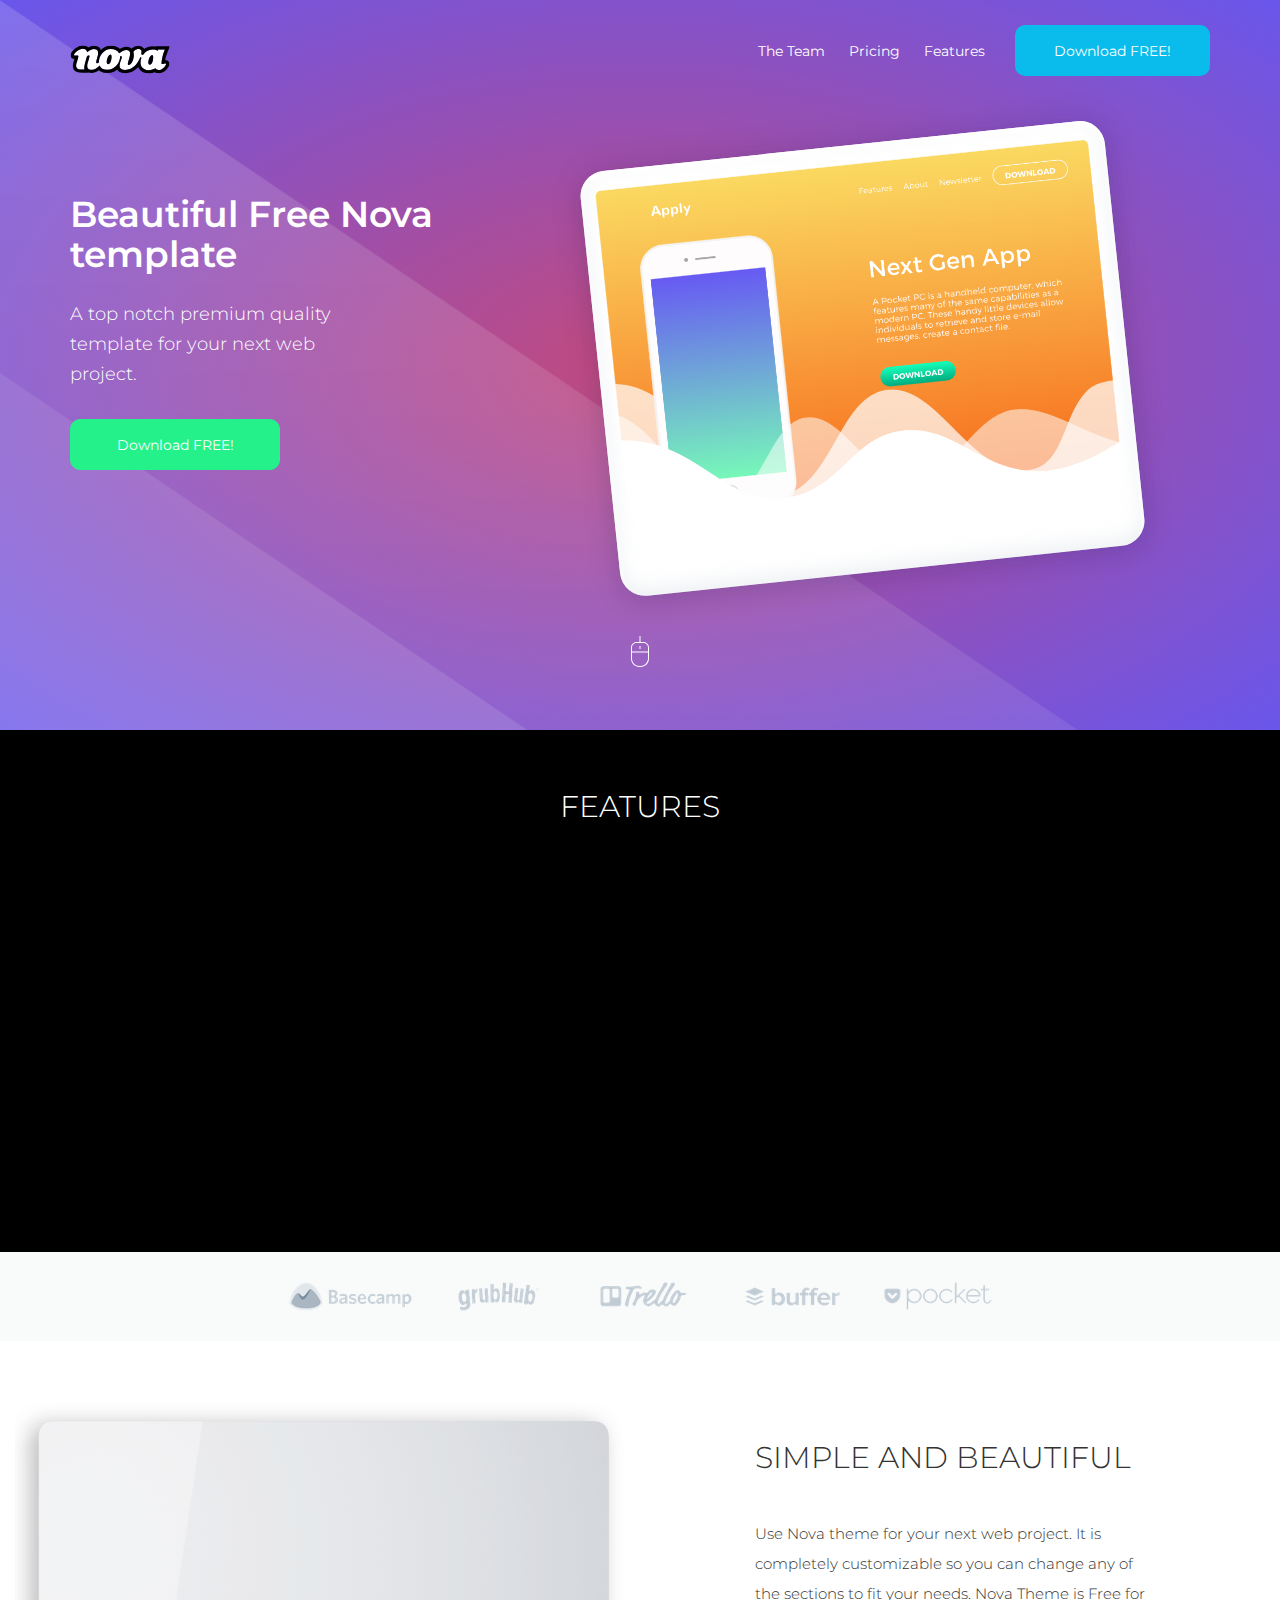
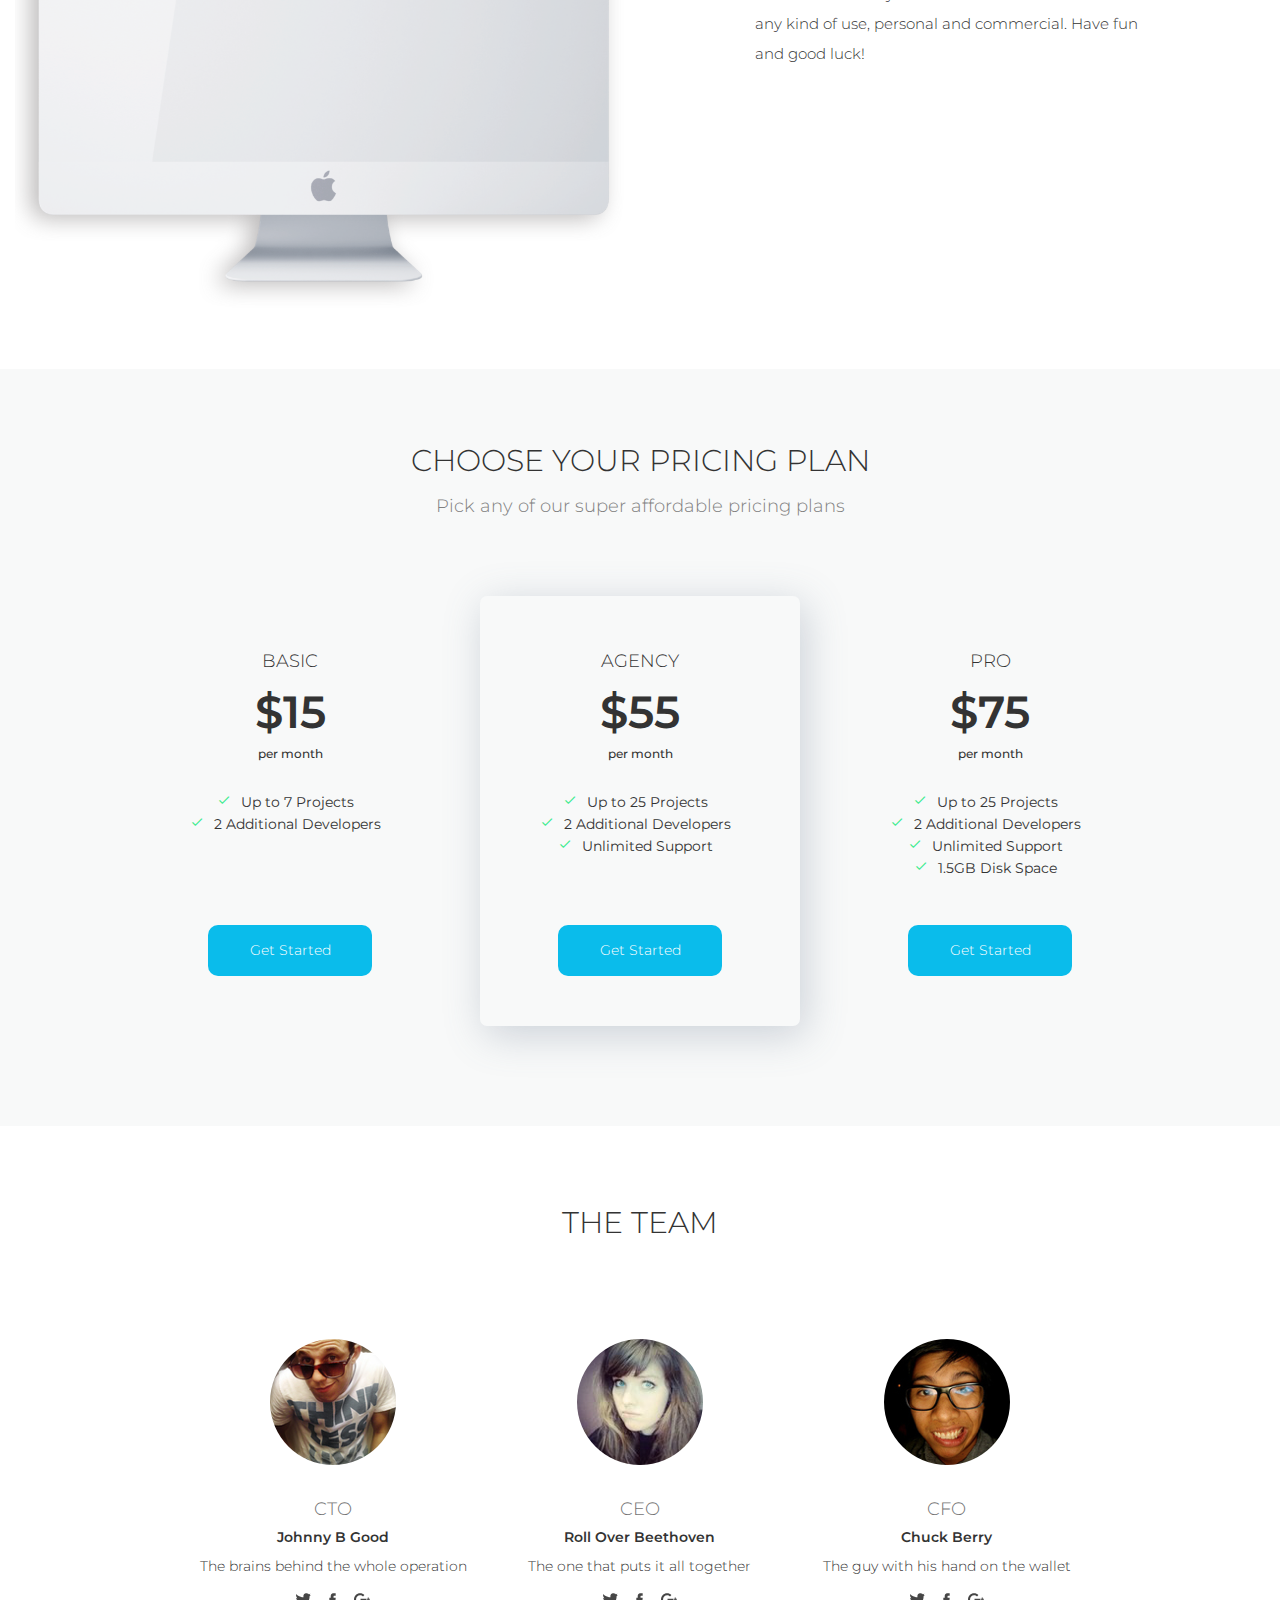
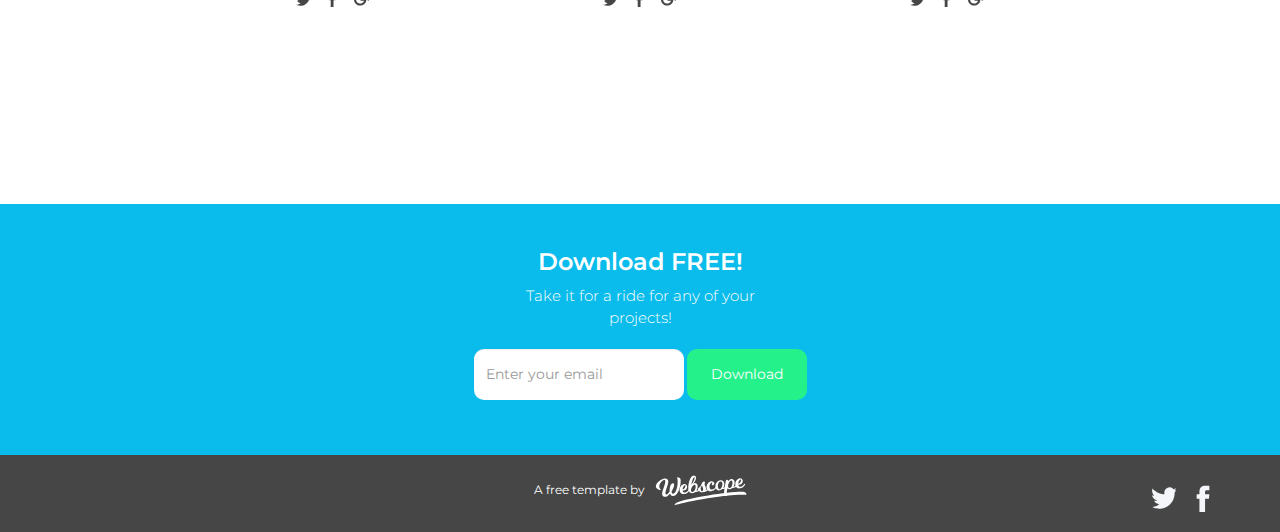
<file: portfolio/portfolio1.html>
<html>

<head>
    <meta charset="UTF-8">

    <meta name="viewport" content="width=device-width, initial-scale=1">
    <title>Nova Theme</title>
    <meta name="Nova theme" content="width=device-width, initial-scale=1">
    <link rel="shortcut icon" type="image/png" href="assets/images/favicon.png"/>

    <link rel="stylesheet" href="https://maxcdn.bootstrapcdn.com/bootstrap/3.3.7/css/bootstrap.min.css"
          integrity="sha384-BVYiiSIFeK1dGmJRAkycuHAHRg32OmUcww7on3RYdg4Va+PmSTsz/K68vbdEjh4u" crossorigin="anonymous">

    <link href="https://fonts.googleapis.com/icon?family=Material+Icons"
          rel="stylesheet">
    <link rel="stylesheet" href="assets/css/style.css"/>
    <link rel="stylesheet" href="assets/css/responsive.css"/>

    <link rel="stylesheet" href="https://maxcdn.bootstrapcdn.com/font-awesome/4.7.0/css/font-awesome.min.css"/>

</head>

<body>

<!-- Navigation
    ================================================== -->
<div class="hero-background">
    <div>
        <img class="strips" src="assets/images/strips.png">
    </div>
    <div class="container">
        <div class="header-container header">
            <a class="navbar-brand logo" href="#"> <img class="logo" src="assets/images/logo.svg"/> </a>
            <a href="#email-form">
                <button class="header-btn"> Download FREE!</button>
            </a>
            <div class="header-right">
                <a class="navbar-item" href="#team">The Team</a>
                <a class="navbar-item" href="#pricing">Pricing</a>
                <a class="navbar-item" href="#features">Features</a>
            </div>
        </div>
        <!--navigation-->


        <!-- Hero-Section
          ================================================== -->

        <div class="hero row">
            <div class="hero-right col-sm-6 col-sm-6">
                <h1 class="header-headline bold"> Beautiful Free Nova template <br></h1>
                <h4 class="header-running-text light"> A top notch premium quality template for your next
                    web project.</h4>
                <a href="#email-form">
                    <button class="hero-btn"> Download FREE!</button>
                </a>
            </div><!--hero-left-->

            <div class="col-sm-6 col-sm-6 ipad">
                <img class="ipad-screen img-responsive" src="assets/images/screen.png"/>
            </div>

            <div><img class="mouse" src="assets/images/mouse.svg"/></div>

        </div><!--hero-->

    </div> <!--hero-container-->

</div><!--hero-background-->


<!-- Features
  ================================================== -->

<div id="features" class="features-section">

    <div class="features-container row">

        <h2 class="features-headline light">FEATURES</h2>

        <div class="col-sm-4 feature">

            <div class="feature-icon feature-no-display">
                <img class="feature-img" src="assets/images/responsive.svg">
            </div>
            <h5 class="feature-head-text feature-no-display"> FULLY RESPONSIVE </h5>
            <p class="feature-subtext light feature-no-display"> Looks amazing on any
                device: smartphone, tablet, laptop and desktop.</p>
        </div>

        <div class="col-sm-4 feature">
            <div class="feature-icon feature-no-display feature-display-mid">
                <img class="feature-img" src="assets/images/customizable.svg">
            </div>
            <h5 class="feature-head-text feature-no-display feature-display-mid"> CUSTOMIZABLE </h5>
            <p class="feature-subtext light feature-no-display feature-display-mid"> Change the colors, pictures or any
                of the sections
                to suit your needs.</p>
        </div>

        <div class="col-sm-4 feature">
            <div class="feature-icon feature-no-display feature-display-last">
                <img class="bullet-img" src="assets/images/design.svg">
            </div>
            <h5 class="feature-head-text feature-no-display feature-display-last"> SLICK AND BEAUTIFUL DESIGN </h5>
            <p class="feature-subtext light feature-no-display feature-display-last"> Trendy and fresh design, fits any
                website.</p>
        </div>
    </div> <!--features-container-->
</div> <!--features-section-->

<!-- Logos
  ================================================== -->

<div class="logos-section">
    <img class="logos" src="assets/images/logos.png"/>
</div><!--logos-section-->

<!-- White-Section
  ================================================== -->

<div class="white-section row">

    <div class="imac col-sm-6">
        <img class="imac-screen img-responsive" src="assets/images/imac.png">
    </div>
    <!--imac-->

    <div class="col-sm-6">

        <div class="white-section-text">

            <h2 class="imac-section-header light">SIMPLE AND BEAUTIFUL</h2>

            <div class="imac-section-desc">

            <span>  Use Nova theme for your next web project.
                It is completely customizable so you can change any of the sections to fit your needs.
                Nova Theme is Free for any kind of use, personal and commercial. Have fun and good luck!</span>
            </div>
        </div>
    </div>
</div><!--white-section-text-section--->


<!-- Pricing
  ================================================== -->
<div id="pricing" class="pricing-background">

    <h2 class="pricing-section-header light text-center">CHOOSE YOUR PRICING PLAN</h2>
    <h4 class=" pricing-section-sub text-center light">Pick any of our super affordable pricing plans</h4>

    <div class="pricing-table row">
        <div class="col-sm-4">
            <div class="plan">
                <h3 class="plan-title light">BASIC</h3>
                <h4 class="plan-cost bold">15</h4>
                <h5 class="monthly">per month</h5>
                <ul class="plan-features">
                    <li>Up to 7 Projects</li>
                    <li>2 Additional Developers</li>
                </ul>
                <div class="plan-price-div text-center">
                    <div class="choose-plan-div">
                        <a class="plan-btn light" href="#">
                            Get Started
                        </a>
                    </div>
                </div>
            </div><!--basic-plan--->
        </div><!--col-->

        <div class="col-sm-4">
            <div class="mid-plan">
                <h3 class="plan-title light">AGENCY</h3>
                <h4 class="plan-cost bold">55</h4>
                <h5 class="monthly">per month</h5>
                <ul class="plan-features">
                    <li>Up to 25 Projects</li>
                    <li>2 Additional Developers</li>
                    <li>Unlimited Support</li>
                </ul>
                <div class="plan-price-div text-center">
                    <div class="choose-plan-div">
                        <a class="plan-btn light" href="#">
                            Get Started
                        </a>
                    </div>
                </div>
            </div><!--pro-plan--->
        </div><!--col-->

        <div class="col-sm-4">
            <div class="plan">
                <h3 class="plan-title light">PRO</h3>
                <h4 class="plan-cost bold">75</h4>
                <h5 class="monthly">per month</h5>
                <ul class="plan-features">
                    <li>Up to 25 Projects</li>
                    <li>2 Additional Developers</li>
                    <li>Unlimited Support</li>
                    <li>1.5GB Disk Space</li>
                </ul>
                <div class="plan-price-div text-center">
                    <div class="choose-plan-div">
                        <a class="plan-btn light" href="#">
                            Get Started
                        </a>
                    </div>
                </div>
            </div><!--pro-plan--->
        </div><!--col-->

    </div>  <!--pricing-table-->

</div><!--pricing-background-->

<!-- Team
  ================================================== -->

<div id="team" class="team">
    <h2 class="team-section-header light text-center">THE TEAM</h2>

    <div class="team-container row">


        <div class="col-sm-4 team-member">
            <img src="assets/images/cto.png">
            <div class="team-member-text">
                <h4 class="team-member-position light">CTO</h4>
                <h5 class="bold">Johnny B Good</h5>
                <p class="light">The brains behind the whole operation</p>
                <a href="http://www.twitter.com"><img class="team-social-icon" src="assets/images/team-twitter.svg"></a>
                <a href="http://www.facebook.com"><img class="team-social-icon"
                                                       src="assets/images/team-facebook.svg"></a>
                <a href="https://plus.google.com/"><img class="team-social-icon"
                                                        src="assets/images/team-google.svg"></a>
            </div>
        </div>

        <div class="col-sm-4 team-member">
            <img src="assets/images/ceo.png">
            <div class="team-member-text">
                <h4 class="team-member-position light">CEO</h4>
                <h5 class="bold">Roll Over Beethoven</h5>
                <p class="light">The one that puts it all together </p>
                <a href="http://www.twitter.com"><img class="team-social-icon" src="assets/images/team-twitter.svg"></a>
                <a href="http://www.facebook.com"><img class="team-social-icon"
                                                       src="assets/images/team-facebook.svg"></a>
                <a href="https://plus.google.com/"><img class="team-social-icon"
                                                        src="assets/images/team-google.svg"></a>
            </div>
        </div>

        <div class="col-sm-4 team-member">
            <img src="assets/images/cfo.png">
            <div class="team-member-text">
                <h4 class="team-member-position light">CFO</h4>
                <h5 class="bold">Chuck Berry</h5>
                <p class="light">The guy with his hand on the wallet</p>
                <a href="http://www.twitter.com"><img class="team-social-icon" src="assets/images/team-twitter.svg"></a>
                <a href="http://www.facebook.com"><img class="team-social-icon"
                                                       src="assets/images/team-facebook.svg"></a>
                <a href="https://plus.google.com/"><img class="team-social-icon"
                                                        src="assets/images/team-google.svg"></a>
            </div>

        </div>
        <! -- .row -->

    </div> <!--team-container--->

</div> <!--team-section--->

<!-- Email-Section
  ================================================== -->

<div class="blue-section">
    <h3 class="blue-section-header bold"> Download FREE!</h3>
    <h4 class="blue-section-subtext light">Take it for a ride for any of your projects!</h4>

    <div class="email-form-div">
        <form id="email-form" class="form-group email-form" action="mailchimp.php" method="post">
            <input type="email" class="form-control email-input" name="email" id="newsletter-email-input"
                   placeholder="Enter your email">
            <button type="submit" class="btn submit-btn">Download</button>
            <div id="newsletter-spinner">
                <i class="fa fa-cog fa-spin" style="font-size:24px"></i>
            </div>
        </form>
    </div>
    <!--email-form-div-->

    <div id="newsletter-loading-div"></div>
    <!--email-form-->
</div>
<!--blue-section-->

<!-- Footer
  ================================================== -->

<div class="footer">

    <div class="container">
        <div class="row">

            <div class="col-sm-2"></div>

            <div class="col-sm-8 webscope">
                <span class="webscope-text"> A free template by </span>
                <a href="https://webscopeapp.com"> <img src="assets/images/webscope.svg"/> </a>
            </div>
            <!--webscope-->

            <div class="col-sm-2">
                <div class="social-links">
                    <a href="https://twitter.com/webscopeapp"> <img class="social-link"
                                                                    src="assets/images/twitter.svg"/> </a>
                    <a href="https://www.facebook.com/webscopeapp/?ref=aymt_homepage_panel"> <img
                            src="assets/images/facebook.svg"/> </a>
                </div>
                <!--social-links-->
            </div>
            <!--social-links-parent-->

        </div>
        <!--row-->

    </div>
    <!--container-->
</div>
<!--footer-->

<script src="https://code.jquery.com/jquery-3.2.1.min.js"
        integrity="sha256-hwg4gsxgFZhOsEEamdOYGBf13FyQuiTwlAQgxVSNgt4="
        crossorigin="anonymous"></script>

<script src="assets/js/script.js"></script>

</body>

</html>
</file>
<file: portfolio/assets/css/style.css>
@import url('https://fonts.googleapis.com/css?family=Montserrat:300,400,500,700');

body {
    font-family: 'Montserrat', sans-serif;
}

.header-right {
    display: none;
}

.navbar-item {
    color: #ffffff;
    padding: 10px;
}

.navbar-item:hover {
    color: #58d5f7;
    text-decoration: none;
}

.hero-background {
    overflow: hidden;
    position: relative;
    background: -webkit-linear-gradient(117deg, rgb(96, 87, 246), rgb(216, 71, 99));
    background: linear-gradient(117deg, rgb(96, 87, 246), rgb(216, 71, 99));
    background: -webkit-radial-gradient(rgb(194, 74, 126), rgb(105, 86, 235));
    background: radial-gradient(rgb(194, 74, 126), rgb(105, 86, 235));
}

.bold {
    font-weight: 600;
}

.light {
    font-weight: 300;
}

.header {
    padding-top: 35px;
    width: 100%;
    height: 100px;
    position: relative;
    z-index: 999;
}

.logo {
    max-width: 100px;
    padding-left: 0;
    padding-top: 5px;
}

.header-btn {
    background-color: #0ABCEB;
    border-radius: 10px;
    border: #0ABCEB;
    float: right;
    width: 195px;
    height: 51px;
    color: white;
    -webkit-transition-duration: 0.4s;
    transition-duration: 0.4s;
    margin-top: -10px;
}

.header-btn:hover {
    background-color: #58d5f7;
    color: white;
    border-radius: 20px;
    -webkit-box-shadow: -1px 9px 46px -17px rgba(43, 43, 43, 1);
    -moz-box-shadow: -1px 9px 46px -17px rgba(43, 43, 43, 1);
    box-shadow: -1px 9px 46px -17px rgba(43, 43, 43, 1);
}

.hero {
    position: relative;
    z-index: 999;
    padding-bottom: 60px;
}

.mouse {
    position: absolute;
    left: 0;
    right: 0;
    top: 85%;
    margin: auto;
    padding-bottom: 40px;
    text-align: center;
    cursor: pointer;
    transition: transform .4s ease;
}

.mouse:hover {
    transform: translateY(5px);
}

.macbook {
    margin: auto;
    padding-bottom: 35px;
}

.hero-right {
    color: #fff;
    text-align: center;
}

.ipad {
    display: none;
}

.ipad-screen {
    display: none;
}

.hero-btn {
    -webkit-transition-duration: 0.4s;
    transition-duration: 0.4s;
    background-color: #25F18B;
    border-radius: 10px;
    border: 1px solid #25F18B;
    width: 210px;
    height: 51px;
    color: white;
    margin: 30px auto;
}

.hero-btn:hover {
    background-color: #6affb4;
    color: white;
    border-radius: 20px;
    -webkit-box-shadow: -1px 9px 46px -17px rgba(43, 43, 43, 1);
    -moz-box-shadow: -1px 9px 46px -17px rgba(43, 43, 43, 1);
    box-shadow: -1px 9px 46px -17px rgba(43, 43, 43, 1);
}

.header-headline {
    padding-top: 0;
    padding-bottom: 15px;
    text-align: center;
}

.header-running-text {
    text-align: center;
    max-width: 287px;
    line-height: 1.5;
    margin: auto;
}

.logos-section {
    background-color: #F9FAFA;
    text-align: center;
}

.logos {
    padding: 30px;
    max-width: 100%;
}

.features-section {
    background-color: black;
    padding-top: 40px;
    padding-bottom: 80px;
    text-align: center;
    padding-bottom: 90px;
    position: relative;
}

.features-headline {
    color: white;
    padding-bottom: 30px;
}

.features-container {
    max-width: 830px;
    margin: auto;
}

.feature {
    text-align: center;
    padding: 30px;
}

.feature-no-display {
    opacity: 0;
    -webkit-transform: translateY(15%) translateZ(0);
    -moz-transform: translateY(15%) translateZ(0);
    transform: translateY(15%) translateZ(0);
    -webkit-transition: -webkit-transform 0.4s ease-out, opacity 0.4s ease;
    -moz-transition: -moz-transform 0.4s ease-out, opacity 0.4s ease;
    -o-transition: -o-transform 0.4s ease-out, opacity 0.4s ease;
    transition: transform 0.4s ease-out, opacity 0.4s ease;
}

.feature-display {
    opacity: 1;
    -webkit-transform: translateY(0) translateZ(0);
    -moz-transform: translateY(0) translateZ(0);
    transform: translateY(0) translateZ(0);
}

.feature-display-mid {
    transition-delay: 0.15s;
}

.feature-display-last {
    transition-delay: 0.30s;
}

.feature-icon {
    background-color: white;
    border-radius: 50%;
    height: 5.625em;
    width: 5.625em;
    display: flex;
    justify-content: center;
    align-items: center;
    margin: auto;
    box-shadow: 4px 14px 28px #393939;
}

.feature-head-text {
    color: white;
    padding-top: 15px;
}

.feature-subtext {
    color: white;
    padding-top: 0;
}

.feature-img {
    max-width: 23px;
}

.white-section {
    max-width: 1400px;
    margin: auto;
    overflow: hidden;

}

.white-section-text {
    text-align: center;
}

.imac {
}

.imac-section-header {
    padding-bottom: 35px;
}

.imac-section-desc {
    text-align: center;
    font-weight: 300;
    font-size: 24px;
    line-height: 40px;
    max-width: 400px;
    margin: auto;
    padding-bottom: 40px;
}

.imac-screen {
    padding-top: 60px;
    padding-bottom: 40px;
}

.macbook {
    position: relative;
    z-index: 999;
}

.pricing-background {
    background-color: #F8F9F9;
}

.pricing-section-header {
    padding-top: 75px;
}

.pricing-section-sub {
    padding-top: 10px;
    color: grey;
}

.pricing-table {
    padding: 0 0 100px;
    max-width: 1050px;
    margin: auto;
}

.plan {
    text-align: center;
    max-width: 390px;
    margin: auto;
    height: 430px;
    padding: 36px 15px 45px;
    position: relative;
}

.mid-plan {
    text-align: center;
    max-width: 390px;
    margin: auto;
    height: 430px;
    padding: 36px 15px 45px;
    position: relative;
    box-shadow: 5px 8.7px 40px rgba(99, 117, 138, 0.3);
    border-radius: 7px;
}

ul {
    list-style-type: none;
}

.plan li {
    position: relative;
}

.plan li::before, .mid-plan li:before {
    font-family: Material Icons;
    content: "check";
    color: #3aeb8c;
    position: absolute;
    left: -10px;
    position: relative;

}

.plan-title {
    font-size: 18px;
    padding-bottom: 5px;
}

.plan-cost {
    font-size: 45px;
}

.plan-cost::before {
    content: "$";
}

.monthly {
    font-size: 12px;
    padding-bottom: 20px;
}

.plan-features {
    -webkit-padding-start: 0;
}

.plan-btn {
    background-color: #0ABCEB;
    border-radius: 10px;
    border: #0ABCEB;
    width: 164px;
    height: 51px;
    color: white;
    -webkit-transition-duration: 0.4s;
    transition-duration: 0.4s;
    display: block;
    padding: 15px;
    margin: auto;
    position: absolute;
    left: calc(50% - 82px);
    bottom: 50px;
}

.plan-btn:hover {
    background-color: #58d5f7;
    color: white;
    border-radius: 20px;
    -webkit-box-shadow: -1px 9px 46px -17px rgba(43, 43, 43, 1);
    -moz-box-shadow: -1px 9px 46px -17px rgba(43, 43, 43, 1);
    box-shadow: -1px 9px 46px -17px rgba(43, 43, 43, 1);
}

.team {
    padding-bottom: 50px;
    padding-top: 60px;
}

.team-container {
    text-align: center;
    margin: auto;
    max-width: 920px;
}

.team-section-header {
    padding-bottom: 90px;
}

.team-member {
    text-align: center;
    padding-bottom: 60px;
}

.team-member-position {
    color: #747474;
}

.team-member-text {
    padding-top: 25px;
}

.team-social-icon {
    padding: 7px;
}

.blue-section {
    background-color: #0ABCEB;
    color: white;
    margin: auto;
    text-align: center;
    padding-top: 25px;
    padding-bottom: 40px;
}

.blue-section-subtext {
    max-width: 200px;
    max-width: 250px;
    line-height: 22px;
    font-size: 15px;
    margin: auto;
}

.email-form {
    display: flex;
    justify-content: center;
    align-items: center;
}

.email-input {
    background-color: white;
    border-radius: 10px;
    border: 1px solid #fff;
    width: 210px;
    height: 51px;
    color: #808080;
    margin-top: 20px;
    border: none;
}

.submit-btn {
    background-color: #25F18B;
    border-radius: 10px;
    color: #fff;
    height: 51px;
    width: 120px;
    margin-top: 20px;
    margin-left: 3px;
    -webkit-transition-duration: 0.4s;
    /* Safari */
    transition-duration: 0.4s;
}

.submit-btn:hover {
    background-color: #6affb4;
    color: white;
    border-radius: 20px;
    -webkit-box-shadow: -1px 9px 46px -17px rgba(43, 43, 43, 1);
    -moz-box-shadow: -1px 9px 46px -17px rgba(43, 43, 43, 1);
    box-shadow: -1px 9px 46px -17px rgba(43, 43, 43, 1);
}

#newsletter-spinner {
    display: none;
}

.email-form-div {
    max-width: 60px;
    margin: auto;
}

.footer {
    background-color: #464646;
    padding-top: 20px;
    padding-bottom: 20px;
}

.webscope-text {
    color: white;
    font-size: 12px;
    padding-right: 7px;
}

.webscope {
    text-align: center;
    margin-top: -5px;
}

.social-links {
    float: none;
    text-align: center;
    padding-top: 10px;
}

.social-link {
    margin-right: 15px;
}

.strips {
    position: absolute;
    max-width: 1280px;
}
</file>
<file: portfolio/assets/css/responsive.css>
/* Small Devices, Tablets */

@media only screen and (min-width: 768px) {

    .header-right {
        display: block;
        float: right;
        padding: 6px 20px;
    }

    .header-headline {
        text-align: left;
        max-width: 380px;
        padding-top: 75px;
    }

    .header-running-text {
        line-height: 30px;
        margin: 0;
        text-align: left;
    }

    .hero {
        padding-bottom: 230px;
    }

    .hero-button {
        margin-top: 30px;
        margin-bottom: 30px;
    }

    .hero-right {
        text-align: left;
    }

    .ipad {
        display: block;
        position: absolute;
        right: 100px;
        z-index: 1;
        height: 427px;
        margin-top: 45px;
        transform: rotate(-6deg);
        max-width: 45%;
        border-radius: 25px;
        background: #fff;
        box-shadow: inset 0 4px 7px 1px #fff, inset 0 -5px 20px rgba(173, 186, 204, .25), 0 0px 33px rgba(0, 21, 64, .14), 0 10px 20px rgba(0, 21, 64, .05);
    }

    .ipad-screen {
        display: block;
        padding-bottom: 40px;
        margin-top: 19px;
        right: 1px;
    }

    .feature-section {
        padding-top: 60px;
    }

    .features-headline {
        color: white;
        padding-bottom: 70px;
    }

    .logos {
        padding: 30px;
        max-width: 100%;
    }

    .white-section-text {
        text-align: justify;
        padding-top: 80px;
        padding-left: 100px;
    }

    .imac-section-desc {
        font-weight: 300;
        font-size: 15px;
        line-height: 30px;
        max-width: 400px;
        margin: inherit;
        text-align: left;
    }

    .pricing-table {
        padding: 70px 0 100px;
        max-width: 1050px;
        margin: auto;
    }

}

.team {
    padding-bottom: 130px;
}

.team-member {
    text-align: center;
}

.email-form-div {
    max-width: inherit;
    margin: auto;
}

.webscope {
    margin-top: 0;
}

.social-links {
    float: right;
}

/* Medium Devices, Desktops */

@media only screen and (min-width: 992px) {
}

/* Large Devices, Wide Screens */

@media only screen and (min-width: 1200px) {
}
</file>
